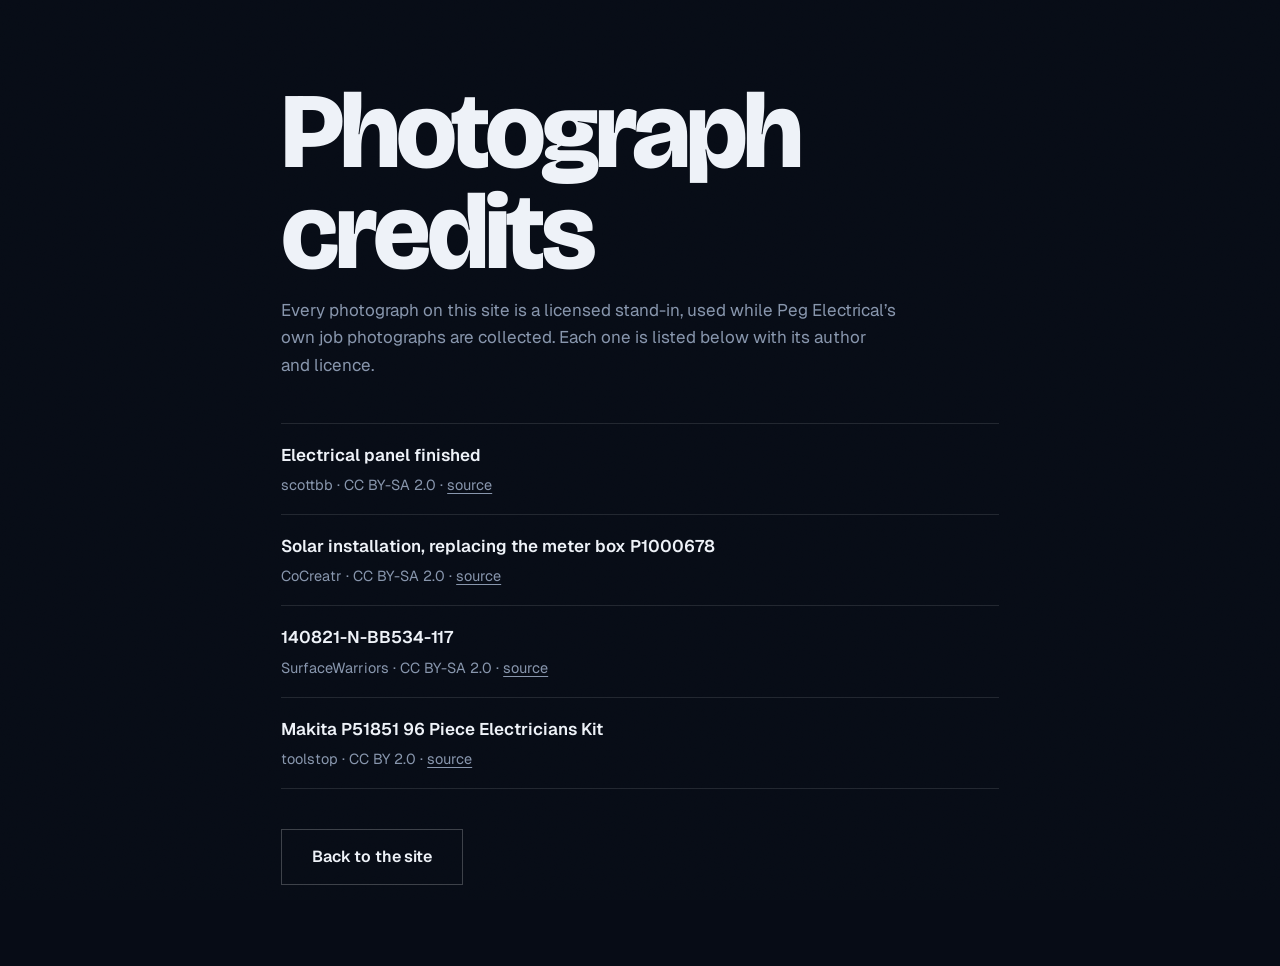
<file: credits.html>
<!doctype html>
<html lang="en">
<head>
<meta charset="utf-8">
<meta name="viewport" content="width=device-width, initial-scale=1">
<title>Photograph credits &mdash; Peg Electrical</title>
<link rel="icon" href="assets/favicon.svg" type="image/svg+xml">
<link rel="preconnect" href="https://fonts.googleapis.com">
<link rel="preconnect" href="https://fonts.gstatic.com" crossorigin>
<link rel="stylesheet" href="https://fonts.googleapis.com/css2?family=Bricolage+Grotesque:opsz,wdth,wght@12..96,75..100,200..800&family=Geist:wght@300..700&display=swap">
<link rel="stylesheet" href="assets/app.css">
<style>
  body { padding: clamp(48px, 9vh, 110px) 0; }
  .w { width: 100%; max-width: 820px; margin-inline: auto; padding-inline: var(--gut); }
  h1 { font-size: clamp(34px, 5.6vw, 64px); margin-bottom: 14px; }
  .note { color: var(--ink-2); max-width: 56ch; margin-bottom: 44px; }
  ul { border-top: 1px solid var(--line); }
  li { display: grid; gap: 4px; padding: 18px 0; border-bottom: 1px solid var(--line); }
  .t { font-weight: 600; }
  .m { font-size: 14.5px; color: var(--ink-2); }
  .m a { text-decoration: underline; text-underline-offset: 3px; }
  .m a:hover { color: var(--accent); }
  .back { display: inline-flex; margin-top: 40px; }
</style>
</head>
<body>
<div class="w">
  <h1 class="display">Photograph credits</h1>
  <p class="note">
    Every photograph on this site is a licensed stand-in, used while Peg
    Electrical&rsquo;s own job photographs are collected. Each one is listed below
    with its author and licence.
  </p>
  <ul>
    <li>
      <span class="t">Electrical panel finished</span>
      <span class="m">scottbb &middot; CC BY-SA 2.0 &middot; <a href="https://www.flickr.com/photos/34197011@N00/202290783" target="_blank" rel="noopener">source</a></span>
    </li>
    <li>
      <span class="t">Solar installation, replacing the meter box P1000678</span>
      <span class="m">CoCreatr &middot; CC BY-SA 2.0 &middot; <a href="https://www.flickr.com/photos/22746936@N02/5392891416" target="_blank" rel="noopener">source</a></span>
    </li>
    <li>
      <span class="t">140821-N-BB534-117</span>
      <span class="m">SurfaceWarriors &middot; CC BY-SA 2.0 &middot; <a href="https://www.flickr.com/photos/55244200@N05/14860868208" target="_blank" rel="noopener">source</a></span>
    </li>
    <li>
      <span class="t">Makita P51851 96 Piece Electricians Kit</span>
      <span class="m">toolstop &middot; CC BY 2.0 &middot; <a href="https://www.flickr.com/photos/42408834@N06/5330226716" target="_blank" rel="noopener">source</a></span>
    </li>
  </ul>
  <a class="btn btn--ghost back" href="index.html"><span>Back to the site</span></a>
</div>
</body>
</html>
</file>
<file: assets/app.css>
/* Olem Electrical — 2026 build
   Midnight navy ground, dusk blue structure, a slash of sunset orange.
   Square corners, Bricolage Grotesque variable display, GSAP/Lenis motion
   layer, WebGL hero.

   Blue carries everything that is read or clicked: eyebrows, step numbers,
   the highlighted word, the buttons. Orange never touches type or a button —
   it is the slash, and it appears only as light: the peaks in the conductor
   field, the dash before each eyebrow, the step progress bars, the scroll cue
   and the glow a card throws on hover.
   Nothing is rounded — every corner on the page is square. */

/* ---------- tokens ---------- */
:root {
  /* midnight navy, not neutral black: the whole page sits in the blue family */
  --paper:   #070C16;
  --paper-2: #0D1524;   /* dusk — raised bands and panels */
  --paper-3: #162034;   /* deepest surface / image placeholder */
  --ink:     #EEF2F8;
  --ink-2:   #8795AC;
  --line:    rgba(255, 255, 255, .11);
  --line-2:  rgba(255, 255, 255, .22);

  /* dusk blue: 4.7:1 on the ground, so it reads at 12px and carries the
     structure — eyebrows, rules, bars, the conductor field */
  --brand:   #4C7DC4;
  --brand-d: #2E568F;
  --brand-l: rgba(76, 125, 196, .16);

  /* sunset orange: light only. Never type, never a button — the field peaks,
     the eyebrow dash, the step bars, the scroll cue, the hover glows. */
  --accent:      #FF7A3D;
  --accent-d:    #E05A1E;

  /* what buttons and the highlighted word are made of: a lit dusk blue, which
     holds near-black text at 5.1:1 even at the gradient's darkest corner */
  --accent-g:    linear-gradient(135deg, #A6C5EE 0%, #76A2DD 44%, #5584C4 100%);
  --accent-g-up: linear-gradient(135deg, #C8DCF7 0%, #93B7E8 50%, #6B97D4 100%);

  --night:   #0D1524;
  --night-2: #162034;
  --night-ink: #EEF2F8;
  --night-muted: #8795AC;

  --font-display: "Bricolage Grotesque", "Archivo", system-ui, sans-serif;
  --font-text: "Geist", system-ui, -apple-system, sans-serif;

  /* square, everywhere */
  --r: 0px;
  --r-lg: 0px;
  --gut: clamp(20px, 4vw, 72px);
  --nav-h: 76px;
  --bar-h: 0px;

  --ease: cubic-bezier(.22, 1, .36, 1);
}

@media (max-width: 860px) {
  :root { --nav-h: 64px; --bar-h: calc(66px + env(safe-area-inset-bottom)); }
}

/* ---------- reset ---------- */
*, *::before, *::after { box-sizing: border-box; }
html { -webkit-text-size-adjust: 100%; color-scheme: dark; }
html, body { margin: 0; padding: 0; }
body {
  background: var(--paper);
  color: var(--ink);
  font-family: var(--font-text);
  font-size: 17px;
  line-height: 1.6;
  font-weight: 400;
  overflow-x: clip;
  -webkit-font-smoothing: antialiased;
}
/* film grain: kills banding in the glows and stops the black reading as flat ink */
body::after {
  content: ""; position: fixed; inset: 0; z-index: 400; pointer-events: none;
  opacity: .04; mix-blend-mode: overlay;
  background-image: url("data:image/svg+xml;utf8,<svg xmlns='http://www.w3.org/2000/svg' width='180' height='180'><filter id='n'><feTurbulence type='fractalNoise' baseFrequency='.85' numOctaves='3'/></filter><rect width='180' height='180' filter='url(%23n)'/></svg>");
}
img, canvas, svg, video { display: block; max-width: 100%; }
img { height: auto; }
a { color: inherit; text-decoration: none; }
button { font: inherit; color: inherit; background: none; border: 0; cursor: pointer; }
h1, h2, h3, h4, p, ul, ol, figure, dl, dd { margin: 0; }
ul, ol { padding: 0; list-style: none; }
::selection { background: #76A2DD; color: #05080B; }

.wrap { width: 100%; max-width: 1560px; margin-inline: auto; padding-inline: var(--gut); }
.sr { position: absolute; width: 1px; height: 1px; overflow: hidden; clip-path: inset(50%); white-space: nowrap; }

.skip {
  position: fixed; top: 8px; left: 8px; z-index: 300;
  background: var(--ink); color: var(--paper); padding: 10px 16px;
  transform: translateY(-200%);
}
.skip:focus { transform: none; }

:where(a, button, input, [tabindex]):focus-visible {
  outline: 2px solid var(--accent);
  outline-offset: 3px;
}

/* ---------- type ---------- */
.display {
  font-family: var(--font-display);
  font-weight: 800;
  font-stretch: 100%;                       /* Bricolage's wdth axis stops at 100 */
  font-variation-settings: "opsz" 96;       /* display optical size */
  /* .9 suits a headline with no descender; this page has Wiring over offices
     and Buy over from, so the lines need room not to collide */
  line-height: .94;
  letter-spacing: -.04em;
  text-wrap: balance;
}
h1.display { font-size: clamp(42px, 8.4vw, 150px); }
h2.display { font-size: clamp(34px, 5.6vw, 88px); }
h3 {
  font-family: var(--font-display);
  font-weight: 700; font-stretch: 100%; font-variation-settings: "opsz" 24;
  font-size: clamp(20px, 1.5vw, 26px);
  line-height: 1.15; letter-spacing: -.02em;
}
.lead { font-size: clamp(17px, 1.25vw, 21px); line-height: 1.55; color: var(--ink-2); max-width: 46ch; }
.eyebrow {
  font-family: var(--font-display);
  font-size: 12px; font-weight: 700; font-stretch: 100%;
  letter-spacing: .16em; text-transform: uppercase;
  color: var(--brand); display: flex; align-items: center; gap: 10px;
}
.eyebrow::before { content: ""; width: 26px; height: 2px; background: var(--accent); }
.measure { max-width: 58ch; }

/* ---------- motion primitives ---------- */
.reveal-line { display: block; overflow: hidden; padding-bottom: .2em; margin-bottom: -.2em; }
.reveal-line > span { display: block; will-change: transform; }

[data-fade] { will-change: transform, opacity; }

.clipwrap { overflow: hidden; background: var(--paper-3); position: relative; }
.clipwrap img { width: 100%; height: 100%; object-fit: cover; will-change: transform; }

/* ---------- loader ---------- */
.loader {
  position: fixed; inset: 0; z-index: 500;
  background: var(--paper); color: var(--ink);
  display: none; place-items: center;
}
body.is-loading .loader { display: grid; }
.sline { display: block; }
.loader__num {
  font-family: var(--font-display); font-weight: 800; font-stretch: 120%;
  font-size: clamp(64px, 16vw, 220px); line-height: 1; letter-spacing: -.05em;
  font-variant-numeric: tabular-nums;
}
.loader__bar { position: absolute; left: 0; bottom: 0; height: 3px; width: 100%; background: var(--accent); transform: scaleX(0); transform-origin: 0 50%; }
.loader__word {
  position: absolute; bottom: 36px; left: var(--gut);
  font-family: var(--font-display); font-weight: 700; font-stretch: 100%;
  letter-spacing: .18em; text-transform: uppercase; font-size: 12px; color: var(--night-muted);
}
body.is-loading { overflow: hidden; }

/* ---------- scroll progress ---------- */
.progress {
  position: fixed; top: 0; left: 0; z-index: 120;
  height: 3px; width: 100%; background: var(--accent);
  transform: scaleX(0); transform-origin: 0 50%;
}

/* ---------- nav ---------- */
.nav {
  position: fixed; top: 0; left: 0; right: 0; z-index: 100;
  height: var(--nav-h);
  display: flex; align-items: center;
  background: color-mix(in srgb, var(--paper) 82%, transparent);
  backdrop-filter: blur(14px) saturate(1.3);
  -webkit-backdrop-filter: blur(14px) saturate(1.3);
  border-bottom: 1px solid transparent;
  transition: border-color .3s, background .3s;
}
.nav.is-stuck { border-bottom-color: var(--line); }
.nav .wrap { display: flex; align-items: center; justify-content: space-between; gap: 24px; }

.brand { display: flex; align-items: center; gap: 11px; }
.brand__mark { width: 30px; height: 30px; flex: none; }
.brand__name {
  font-family: var(--font-display); font-weight: 800; font-stretch: 100%;
  font-size: 21px; letter-spacing: -.02em; white-space: nowrap;
}
/* the full name is long: the suffix goes on small phones, the mark carries it */
@media (max-width: 560px) { .brand__sub { display: none; } }
.nav__links { display: flex; gap: 30px; }
.nav__links a {
  font-size: 15px; font-weight: 500; position: relative; padding: 4px 0;
}
.nav__links a::after {
  content: ""; position: absolute; left: 0; right: 0; bottom: 0; height: 1.5px;
  background: var(--accent); transform: scaleX(0); transform-origin: 100% 50%;
  transition: transform .4s var(--ease);
}
.nav__links a:hover::after { transform: scaleX(1); transform-origin: 0 50%; }
.nav__right { display: flex; align-items: center; gap: 14px; }

@media (max-width: 1040px) { .nav__links { display: none; } }
/* below 860 the fixed action bar carries the main action, so the nav drops it */
@media (max-width: 860px) {
  .nav .btn--primary { display: none; }
  .nav__right { gap: 0; }
}

/* ---------- buttons ---------- */
.btn {
  display: inline-flex; align-items: center; justify-content: center; gap: 10px;
  height: 56px; padding: 0 30px;
  font-family: var(--font-text); font-size: 16px; font-weight: 600; letter-spacing: -.01em;
  position: relative; overflow: hidden; isolation: isolate;
  transition: color .4s var(--ease), border-color .4s var(--ease);
  white-space: nowrap;
}
.btn span { position: relative; z-index: 2; display: inline-flex; align-items: center; gap: 10px; }
.btn::before {
  content: ""; position: absolute; inset: 0; z-index: 1;
  transform: translateY(101%); transition: transform .5s var(--ease);
}
.btn:hover::before { transform: translateY(0); }
.btn:active { transform: scale(.975); }

/* the primary action is gold on black: the one thing on the page that shines */
.btn--primary {
  background: var(--accent-g); color: #080B0F;
  box-shadow:
    inset 0 1px 0 rgba(255, 255, 255, .5),
    0 10px 30px -14px rgba(118, 162, 221, .55);
  transition: color .4s var(--ease), box-shadow .5s var(--ease);
}
.btn--primary::before { background: var(--accent-g-up); }
.btn--primary:hover {
  color: #080B0F;
  box-shadow:
    inset 0 1px 0 rgba(255, 255, 255, .65),
    0 16px 48px -14px rgba(118, 162, 221, .8);
}
/* the sweep: a specular band that crosses the face */
.btn--primary::after {
  content: ""; position: absolute; top: -20%; bottom: -20%; width: 38%; z-index: 1;
  left: -55%; pointer-events: none;
  background: linear-gradient(100deg, transparent, rgba(255, 255, 255, .72), transparent);
  transform: skewX(-18deg);
  transition: left .9s var(--ease);
}
.btn--primary:hover::after { left: 125%; }
/* the two buttons that carry the sale catch the light on their own */
.hero .btn--primary::after, .actionbar .btn--primary::after {
  animation: sheen 8s cubic-bezier(.3, 0, .2, 1) 2.6s infinite;
}
.hero .btn--primary:hover::after, .actionbar .btn--primary:hover::after { animation: none; }
@keyframes sheen {
  0%   { left: -55%; }
  18%  { left: 125%; }
  100% { left: 125%; }
}

.btn--ghost { border: 1px solid var(--line-2); color: var(--ink); }
.btn--ghost::before { background: rgba(255, 255, 255, .09); }
.btn--ghost:hover { color: #fff; border-color: rgba(255, 255, 255, .45); }
.btn--sm { height: 46px; padding: 0 22px; font-size: 15px; }

.btn-row { display: flex; flex-wrap: wrap; gap: 14px; }
@media (max-width: 560px) {
  .btn-row { flex-direction: column; align-items: stretch; }
  .btn { width: 100%; }
}

.arrow { width: 17px; height: 17px; flex: none; }

/* ---------- hero ---------- */
.hero {
  position: relative;
  min-height: 100svh;
  padding-top: calc(var(--nav-h) + clamp(18px, 5vh, 58px));
  padding-bottom: clamp(32px, 7vh, 80px);
  display: flex; flex-direction: column; justify-content: flex-start;
  overflow: hidden;
}
/* the solar field sits along the bottom edge, never behind the words */
#gl {
  position: absolute; left: 0; right: 0; bottom: 0; top: auto;
  width: 100%; height: clamp(300px, 54%, 620px);
  /* on a phone the hero copy runs further down the screen, so the field has
     to sit lower or the facts land on top of it */
  z-index: 0; opacity: 0;
  transition: opacity 1.4s ease .1s;
}
#gl.is-on { opacity: 1; }
@media (max-width: 860px) { #gl { height: clamp(230px, 36%, 380px); } }
/* the snapshot that replaces the canvas when the device cannot animate it */
.hero__still {
  position: absolute; left: 0; right: 0; bottom: 0; top: auto;
  width: 100%; height: clamp(300px, 54%, 620px);
  object-fit: cover; z-index: 0; opacity: 0;
  transition: opacity .8s ease;
}
.hero__still.is-on { opacity: 1; }
.hero__scrim {
  position: absolute; left: 0; right: 0; bottom: 0; z-index: 1; pointer-events: none;
  height: clamp(300px, 54%, 620px);
  background: linear-gradient(180deg,
    var(--paper) 0%,
    color-mix(in srgb, var(--paper) 72%, transparent) 16%,
    transparent 44%);
}
/* the bloom: blue over the headline, gold over the horizon */
.hero__glow {
  position: absolute; inset: 0; z-index: 0; pointer-events: none;
  background:
    radial-gradient(54% 46% at 20% 24%, rgba(76, 125, 196, .17), transparent 64%),
    radial-gradient(48% 40% at 84% 12%, rgba(255, 122, 61, .09), transparent 62%),
    radial-gradient(90% 44% at 50% 100%, rgba(76, 125, 196, .12), transparent 68%);
}
.hero .wrap { position: relative; z-index: 2; }

.hero__grid { display: grid; gap: clamp(26px, 4vh, 44px); }
.hero h1 { font-size: clamp(34px, 8.6vw, 136px); line-height: 1.02; }
@media (max-width: 860px) { .hero h1 { font-size: clamp(34px, 11.2vw, 72px); } }
/* the one word that shines */
.hero h1 em, .close__h em {
  font-style: normal;
  background: linear-gradient(104deg, #DCE9FA 0%, #8FB6E9 32%, #4A7BC0 70%, #B4D0F4 100%);
  -webkit-background-clip: text; background-clip: text;
  -webkit-text-fill-color: transparent; color: transparent;
}

.hero__side {
  display: grid; gap: 26px 48px; align-items: start;
}
@media (min-width: 1000px) {
  .hero__side { grid-template-columns: minmax(0, 1fr) auto; align-items: center; }
  .hero__facts { grid-column: 1 / -1; }
}
.hero__lead { font-size: clamp(16px, 1.2vw, 20px); line-height: 1.6; color: var(--ink-2); max-width: 46ch; }
.hero__facts { display: flex; gap: clamp(22px, 3vw, 54px); flex-wrap: wrap; padding-top: 6px; }
.hero__fact { display: flex; flex-direction: column; gap: 2px; }
.hero__fact b {
  font-family: var(--font-display); font-weight: 800; font-stretch: 100%;
  font-size: clamp(26px, 2.4vw, 38px); line-height: 1; letter-spacing: -.03em;
}
.hero__fact span { font-size: 13px; color: var(--ink-2); letter-spacing: .01em; }
/* on a phone these must not wrap onto a second row: a third row of facts lands
   on the conductor field. A fixed three-column grid wraps inside each column
   instead, so the row holds whatever the labels say. */
@media (max-width: 560px) {
  .hero__facts { display: grid; grid-template-columns: repeat(3, minmax(0, 1fr)); gap: 14px; }
  .hero__fact b { font-size: 22px; }
  .hero__fact span { font-size: 11.5px; line-height: 1.3; }
}

.hero__cue {
  position: absolute; left: var(--gut); bottom: clamp(16px, 3vh, 30px); z-index: 3;
  padding: 7px 14px 7px 10px;
  background: color-mix(in srgb, var(--paper) 78%, transparent);
  border: 1px solid var(--line);
  backdrop-filter: blur(6px); -webkit-backdrop-filter: blur(6px);
  display: flex; align-items: center; gap: 10px;
  font-size: 12px; letter-spacing: .16em; text-transform: uppercase; color: var(--ink-2);
  font-family: var(--font-display); font-weight: 600;
}
.hero__cue i { display: block; width: 1px; height: 34px; background: var(--line); position: relative; overflow: hidden; }
.hero__cue i::after { content: ""; position: absolute; inset: 0; background: var(--accent); animation: cue 2.2s var(--ease) infinite; }
@keyframes cue { 0% { transform: translateY(-100%); } 60%, 100% { transform: translateY(100%); } }
@media (max-width: 1100px) { .hero__cue { display: none; } }

/* ---------- marquee ---------- */
.marquee {
  border-block: 1px solid var(--line);
  background: var(--paper-2);
  overflow: hidden; padding: 20px 0;
  display: flex; white-space: nowrap;
}
.marquee__row { display: flex; flex: none; will-change: transform; }
.marquee__row > * { flex: none; }
.marquee span {
  font-family: var(--font-display); font-weight: 800; font-stretch: 100%;
  font-size: clamp(24px, 3.4vw, 54px); letter-spacing: -.03em;
  padding-inline: clamp(18px, 2.4vw, 38px);
  display: inline-flex; align-items: center; gap: clamp(18px, 2.4vw, 38px);
}
.marquee span::after { content: ""; width: 9px; height: 9px; background: var(--brand); flex: none; }
.marquee span:nth-child(even) { color: transparent; -webkit-text-stroke: 1.3px var(--ink); }
.marquee span:nth-child(even)::after { background: rgba(255, 255, 255, .34); }

/* ---------- section shell ---------- */
.section { padding-block: clamp(64px, 9vh, 118px); position: relative; }
.section__head { display: grid; gap: 20px; margin-bottom: clamp(36px, 4.5vh, 58px); }
@media (min-width: 1000px) {
  .section__head { grid-template-columns: minmax(0, 1.4fr) minmax(0, 1fr); align-items: end; gap: 48px; }
}
/* the page is already dark, so the band rises instead of dropping */
.section--night {
  background: var(--paper-2); color: var(--ink);
  border-block: 1px solid var(--line);
}
.section--night .lead, .section--night .hero__fact span { color: var(--night-muted); }
.section--night .eyebrow { color: #fff; }

/* ---------- glass (ported from repos/liquid-glass) ---------- */
/* Always-on CSS material: frost + tint + rim light + specular sweep.
   glass.js upgrades this to real refraction where the browser and GPU allow. */
.glass {
  position: relative;
  /* just enough tint to hold white text over any photograph, then let the
     blur, the rim light and the sweep do the work */
  background: rgba(17, 22, 18, .30);
  backdrop-filter: blur(22px) saturate(1.8) brightness(.94);
  -webkit-backdrop-filter: blur(22px) saturate(1.8) brightness(.94);
  border: 1px solid rgba(255, 255, 255, .30);
  box-shadow:
    inset 0 1px 0 rgba(255, 255, 255, .55),
    inset 0 -1px 0 rgba(255, 255, 255, .10),
    inset 0 0 22px rgba(255, 255, 255, .07),
    0 16px 42px rgba(8, 12, 8, .30);
  overflow: hidden;
}
.glass::after {
  content: ""; position: absolute; inset: 0; border-radius: inherit;
  pointer-events: none; z-index: 1;
  background:
    linear-gradient(128deg,
      rgba(255, 255, 255, .42) 0%,
      rgba(255, 255, 255, .10) 22%,
      rgba(255, 255, 255, 0) 44%),
    radial-gradient(120% 90% at 8% 0%, rgba(255, 255, 255, .20), transparent 58%);
}
.glass > * { position: relative; z-index: 2; }
@supports not ((backdrop-filter: blur(1px)) or (-webkit-backdrop-filter: blur(1px))) {
  .glass { background: rgba(14, 18, 14, .76); }
}

/* ---------- services rail ---------- */
.rail {
  position: relative; overflow: hidden;
  padding-block: 4px;
  cursor: grab; touch-action: pan-y;
  -webkit-user-select: none; user-select: none;
  --fade: clamp(24px, 6vw, 110px);
  -webkit-mask-image: linear-gradient(90deg, transparent 0, #000 var(--fade), #000 calc(100% - var(--fade)), transparent 100%);
          mask-image: linear-gradient(90deg, transparent 0, #000 var(--fade), #000 calc(100% - var(--fade)), transparent 100%);
}
.rail.is-dragging { cursor: grabbing; }
.rail__track { display: flex; gap: clamp(12px, 1.3vw, 20px); will-change: transform; }

.scard {
  position: relative; flex: none; isolation: isolate;
  width: clamp(288px, 28vw, 428px);
  height: clamp(336px, 32vw, 408px);
  overflow: hidden;
  background: var(--paper-3);
  box-shadow: inset 0 0 0 1px rgba(255, 255, 255, .07);
  transition: box-shadow .5s var(--ease);
}
.scard:hover { box-shadow: inset 0 0 0 1px rgba(255, 122, 61, .5); }
.scard__bg {
  position: absolute; inset: 0; z-index: 0;
  width: 100%; height: 100%; object-fit: cover;
  transform: scale(1.04);
  /* the photographs are bright: held back so the dark page stays the ground,
     then let up on hover */
  filter: saturate(.92) contrast(1.05) brightness(.82);
  transition: transform 1.1s var(--ease), filter .8s var(--ease);
}
.scard:hover .scard__bg { transform: scale(1.11); filter: saturate(1) contrast(1.02) brightness(1); }

/* veil: enough to hold white text at the top and the bottom of any photograph */
.scard::before {
  content: ""; position: absolute; inset: 0; z-index: 1; pointer-events: none;
  background: linear-gradient(180deg,
    rgba(8, 12, 9, .34) 0%,
    rgba(8, 12, 9, .10) 26%,
    rgba(8, 12, 9, .52) 60%,
    rgba(8, 12, 9, .90) 100%);
}
/* on a dark page a hover that lifts reads better than one that darkens */
.scard::after {
  content: ""; position: absolute; inset: 0; z-index: 1; pointer-events: none;
  background: radial-gradient(86% 64% at 50% 0%, rgba(255, 122, 61, .20), transparent 62%);
  mix-blend-mode: screen;
  opacity: 0; transition: opacity .55s var(--ease);
}
.scard:hover::after { opacity: 1; }

.scard__in {
  position: relative; z-index: 2; height: 100%;
  display: flex; flex-direction: column; justify-content: space-between;
  padding: clamp(22px, 2.1vw, 30px);
  color: #fff;
}
.scard__txt { display: grid; gap: 7px; }
.scard__ico.glass { background: rgba(255, 255, 255, .13); border-color: rgba(255, 255, 255, .34); }
.scard__ico {
  width: 54px; height: 54px;
  display: grid; place-items: center; flex: none;
}
.scard__ico svg { width: 24px; height: 24px; stroke: #fff; fill: none; stroke-width: 1.6; }
.scard__n {
  display: flex; align-items: center; gap: 9px;
  font-family: var(--font-display); font-weight: 700;
  font-size: 12px; letter-spacing: .16em; color: #fff;
  text-shadow: 0 1px 6px rgba(0, 0, 0, .5);
}
.scard__n::after { content: ""; height: 1px; flex: 1 1 auto; background: rgba(255, 255, 255, .34); }
.scard h3 {
  color: #fff; font-size: clamp(19px, 1.45vw, 25px);
  text-shadow: 0 2px 14px rgba(0, 0, 0, .45);
}
.scard p {
  font-size: 15px; line-height: 1.55;
  color: rgba(255, 255, 255, .88);
  text-shadow: 0 1px 10px rgba(0, 0, 0, .5);
}

.rail__foot {
  display: flex; align-items: center; gap: 18px; flex-wrap: wrap;
  margin-top: clamp(20px, 2.6vh, 34px);
}
.rail__ctrls { display: flex; gap: 10px; }
.rail__btn {
  width: 48px; height: 48px;
  border: 1px solid var(--line-2); display: grid; place-items: center;
  transition: background .35s var(--ease), color .35s var(--ease), border-color .35s var(--ease);
}
.rail__btn svg { width: 20px; height: 20px; }
.rail__btn:hover { background: var(--accent); color: #080B0F; border-color: var(--accent); }
.rail__hint { font-size: 14px; color: var(--ink-2); }

@media (max-width: 639px) {
  .scard { width: 80vw; height: 380px; }
  .rail { --fade: 0px; }
}

/* reduced motion: a plain, natively scrollable rail */
@media (prefers-reduced-motion: reduce) {
  :root:not(.force-motion) .rail {
    overflow-x: auto; cursor: default;
    scroll-snap-type: x mandatory;
    -webkit-mask-image: none; mask-image: none;
    padding-inline: var(--gut);
  }
  :root:not(.force-motion) .scard { scroll-snap-align: start; }
}

/* ---------- supply band (bento) ---------- */
/* Fidotech sells the equipment as well as fitting it, so this band is the store.
   Six panels on a four-column bento: two wide anchors carry a description, the
   four narrow ones are name-only, which keeps the band short on a phone. */
.supply { position: relative; overflow: hidden; }
#grid-canvas { position: absolute; inset: 0; z-index: 0; width: 100%; height: 100%; opacity: .3; }
.supply::before {
  content: ""; position: absolute; inset: 0; pointer-events: none;
  background:
    radial-gradient(64% 80% at 10% 0%, rgba(255, 122, 61, .10), transparent 62%),
    radial-gradient(58% 76% at 94% 100%, rgba(76, 125, 196, .13), transparent 64%);
}
.supply .wrap { position: relative; z-index: 2; }
.supply .eyebrow { color: var(--brand); }
.supply .lead { color: #AEB8C4; }

.supply__grid {
  display: grid;
  grid-template-columns: repeat(2, minmax(0, 1fr));
  gap: clamp(8px, 1vw, 14px);
  margin-top: clamp(30px, 4.5vh, 56px);
}
@media (min-width: 1040px) { .supply__grid { grid-template-columns: repeat(4, minmax(0, 1fr)); } }

/* the two anchors run the full width of the row at every size */
.supply__item--wide { grid-column: span 2; }

.supply__item {
  position: relative; min-width: 0; overflow: hidden;
  padding: clamp(16px, 2vw, 26px);
  background: linear-gradient(158deg, rgba(23, 31, 41, .94), rgba(11, 16, 23, .94));
  border: 1px solid var(--line);
  transition: border-color .45s var(--ease), background .45s var(--ease);
}
/* a corner of light that opens on hover */
.supply__item::after {
  content: ""; position: absolute; inset: 0; pointer-events: none;
  background: radial-gradient(76% 90% at 0% 0%, rgba(255, 122, 61, .13), transparent 58%);
  opacity: 0; transition: opacity .5s var(--ease);
}
.supply__item:hover {
  border-color: rgba(255, 122, 61, .46);
  background: linear-gradient(158deg, rgba(31, 41, 54, .96), rgba(14, 20, 28, .96));
}
.supply__item:hover::after { opacity: 1; }
.supply__item > * { position: relative; z-index: 1; }

.supply__n {
  display: block; margin-bottom: 10px;
  font-family: var(--font-display); font-weight: 700;
  font-size: 11.5px; letter-spacing: .17em; color: var(--brand);
  font-variant-numeric: tabular-nums;
}
.supply__item h3 {
  font-family: var(--font-display); font-weight: 700; font-stretch: 100%;
  font-size: clamp(17px, 1.7vw, 27px); line-height: 1.12; letter-spacing: -.025em;
}
.supply__item p {
  margin-top: 10px; font-size: 15.5px; line-height: 1.55;
  color: var(--ink-2); max-width: 40ch;
}
/* narrow panels are a name and a number: that is what keeps the band short */
.supply__item:not(.supply__item--wide) p { display: none; }
@media (min-width: 1040px) {
  .supply__item:not(.supply__item--wide) p { display: block; font-size: 14.5px; }
}

/* ---------- rail cards with no photograph ---------- */
/* Olem has four photographs in all, and they are worth more in the gallery than
   stretched one-per-card. These cards carry the work on type and a dusk wash. */
.scard--flat {
  background:
    radial-gradient(118% 88% at 0% 0%, rgba(76, 125, 196, .30), transparent 64%),
    linear-gradient(158deg, #17223A 0%, #0B1220 100%);
}
.scard--flat .scard__bg, .scard--flat::before { display: none; }
/* the photo cards are 408px tall because a photograph fills them; these hold
   an icon and four lines, so they stop where the content stops */
.scard--flat { height: clamp(284px, 24vw, 326px); }
.scard--flat .scard__in { justify-content: space-between; }
.scard--flat .scard__n::after { background: rgba(255, 255, 255, .22); }
.scard--flat h3, .scard--flat p, .scard--flat .scard__n { text-shadow: none; }
.scard--flat p { color: var(--ink-2); }
.scard--flat .scard__ico.glass {
  background: rgba(255, 255, 255, .06);
  border-color: rgba(255, 255, 255, .18);
}

/* ---------- process without the sticky photograph ---------- */
@media (min-width: 1000px) {
  .proc--plain .proc__layout { grid-template-columns: minmax(0, 1fr); max-width: 1060px; }
}
.proc--plain .step p { max-width: 68ch; }

/* ---------- statement band (no photograph) ---------- */
.band.band--plain { height: auto; padding-block: clamp(70px, 10vh, 132px); }
.band.band--plain .band__veil {
  background:
    radial-gradient(60% 100% at 12% 50%, rgba(76, 125, 196, .22), transparent 66%),
    radial-gradient(52% 100% at 94% 40%, rgba(255, 122, 61, .14), transparent 64%),
    linear-gradient(160deg, #0E1727 0%, #091020 100%);
}
.band.band--plain .wrap { justify-content: center; }

/* ---------- quote form ---------- */
/* No backend and no email address for this client, so the form composes a
   WhatsApp message from the fields and opens it. It works today, on a static
   host, and it matches how the trade actually takes enquiries. */
.quote { position: relative; overflow: hidden; }
.quote__form {
  display: grid; gap: clamp(14px, 1.6vw, 20px);
  margin-top: clamp(30px, 4vh, 50px);
  max-width: 860px;
}
@media (min-width: 760px) { .quote__form { grid-template-columns: repeat(2, minmax(0, 1fr)); } }
.field { display: grid; gap: 9px; min-width: 0; }
.field--full { grid-column: 1 / -1; }
.field > span {
  font-family: var(--font-display); font-weight: 600;
  font-size: 11.5px; letter-spacing: .15em; text-transform: uppercase; color: var(--ink-2);
}
.field :is(input, select, textarea) {
  width: 100%; font: inherit; font-size: 16px; color: var(--ink);
  background: rgba(255, 255, 255, .045);
  border: 1px solid var(--line-2);
  padding: 14px 16px;
  transition: border-color .3s var(--ease), background .3s var(--ease);
}
.field textarea { min-height: 128px; resize: vertical; }
.field :is(input, select, textarea):focus {
  outline: none; border-color: var(--accent);
  background: rgba(255, 255, 255, .075);
}
.field :is(input, textarea)::placeholder { color: #5C687A; }
.quote__send { grid-column: 1 / -1; display: flex; flex-wrap: wrap; gap: 16px; align-items: center; }
.quote__note { font-size: 14px; color: var(--ink-2); max-width: 44ch; }

/* ---------- work gallery ---------- */
/* an explicit track: without one the auto track sizes to the photo's intrinsic
   width (752px) and overflows the 707px container at tablet widths. */
.gal { display: grid; grid-template-columns: minmax(0, 1fr); gap: clamp(14px, 1.6vw, 26px); }
@media (min-width: 900px) { .gal { grid-template-columns: repeat(12, minmax(0, 1fr)); } }
.gal figure { margin: 0; min-width: 0; }
.gal .clipwrap { height: 100%; }
.g1 { grid-column: span 7; aspect-ratio: 4 / 3; }
.g2 { grid-column: span 5; aspect-ratio: 3 / 4; }
.g3 { grid-column: span 5; aspect-ratio: 1 / 1; }
.g4 { grid-column: span 7; aspect-ratio: 16 / 10; }
@media (max-width: 899px) {
  .g1, .g2, .g3, .g4 { grid-column: auto; aspect-ratio: 4 / 3; }
  .g2 { aspect-ratio: 3 / 4; }
}
.gal__cap {
  display: flex; justify-content: space-between; gap: 16px; align-items: baseline;
  margin-top: 12px; font-size: 14px; color: var(--ink-2);
}
.gal__cap b { font-weight: 600; color: var(--ink); }
/* same treatment as the cards: the photographs sit into the dark, then lift */
.gal .clipwrap img {
  filter: saturate(.9) contrast(1.05) brightness(.86);
  transition: filter .7s var(--ease);
}
.gal figure:hover .clipwrap img { filter: none; }

/* ---------- process (pinned) ---------- */
.proc { position: relative; }
.proc__layout { display: grid; gap: 40px; }
@media (min-width: 1000px) {
  .proc__layout { grid-template-columns: minmax(0, 1fr) minmax(0, 1.05fr); gap: clamp(40px, 5vw, 90px); align-items: start; }
}
.proc__sticky { position: sticky; top: calc(var(--nav-h) + 40px); }
.proc__media {
  overflow: hidden; background: var(--paper-3); position: relative;
  height: min(74svh, 660px);
  box-shadow: inset 0 0 0 1px rgba(255, 255, 255, .07);
}
.proc__media img { position: absolute; inset: 0; width: 100%; height: 100%; object-fit: cover; opacity: 0; transition: opacity .7s var(--ease), transform 1.1s var(--ease); transform: scale(1.06); filter: saturate(.92) contrast(1.04) brightness(.88); }
.proc__media img.is-on { opacity: 1; transform: scale(1); }
@media (max-width: 999px) { .proc__sticky { display: none; } }

.proc__steps { display: grid; }
.step {
  padding: clamp(28px, 3.4vw, 46px) 0;
  border-top: 1px solid var(--line);
  display: grid; grid-template-columns: auto minmax(0, 1fr); gap: clamp(18px, 2.4vw, 34px);
  opacity: .46; transition: opacity .5s var(--ease);
}
@media (max-width: 999px) { .step { opacity: .62; } }
.step:last-child { border-bottom: 1px solid var(--line); }
.step.is-active { opacity: 1; }
.step__n {
  font-family: var(--font-display); font-weight: 800; font-stretch: 100%;
  font-size: clamp(34px, 3.6vw, 58px); line-height: .85; letter-spacing: -.04em;
  color: var(--brand); font-variant-numeric: tabular-nums;
}
.step p { color: var(--ink-2); margin-top: 10px; font-size: 16.5px; }
.step__bar { grid-column: 1 / -1; height: 2px; background: var(--line); margin-top: 20px; overflow: hidden; }
.step__bar i { display: block; height: 100%; background: var(--accent); transform: scaleX(0); transform-origin: 0 50%; }

/* ---------- workshop band ---------- */
.band { position: relative; height: clamp(420px, 78vh, 760px); overflow: hidden; }
.band img { position: absolute; inset: 0; width: 100%; height: 120%; object-fit: cover; will-change: transform; }
.band__veil {
  position: absolute; inset: 0;
  background:
    linear-gradient(90deg, rgba(7,10,14,.94) 0%, rgba(7,10,14,.68) 46%, rgba(7,10,14,.28) 100%),
    linear-gradient(180deg, rgba(7,10,14,.9) 0%, transparent 22%, transparent 74%, rgba(7,10,14,.92) 100%);
}
.band img { filter: saturate(.88) contrast(1.05) brightness(.8); }
.band .wrap { position: relative; z-index: 2; height: 100%; display: flex; flex-direction: column; justify-content: center; gap: 22px; color: #fff; }
.band .lead { color: rgba(255,255,255,.82); }
.band .eyebrow { color: #fff; }
@media (max-width: 700px) {
  .band__veil { background: linear-gradient(180deg, rgba(7,10,14,.88) 0%, rgba(7,10,14,.6) 36%, rgba(7,10,14,.94) 88%); }
}

/* ---------- close ---------- */
.close { padding-block: clamp(72px, 10vh, 140px); position: relative; overflow: hidden; }
.close__h {
  font-family: var(--font-display); font-weight: 800; font-stretch: 100%;
  font-size: clamp(44px, 11vw, 190px); line-height: .88; letter-spacing: -.05em;
  margin-bottom: 36px;
}
.close__h em { font-style: normal; color: var(--brand); }
.close__cols { display: grid; gap: 34px; margin-top: clamp(50px, 7vh, 90px); padding-top: 40px; border-top: 1px solid var(--line); }
@media (min-width: 820px) { .close__cols { grid-template-columns: repeat(3, 1fr); gap: 48px; } }
.close__col h4 { font-size: 12px; letter-spacing: .16em; text-transform: uppercase; color: var(--ink-2); font-weight: 600; margin-bottom: 14px; font-family: var(--font-display); }
.close__col p, .close__col a { font-size: 19px; line-height: 1.45; }
.close__col a { position: relative; display: inline-block; }
.close__col a::after { content: ""; position: absolute; left: 0; right: 0; bottom: -2px; height: 1.5px; background: currentColor; transform: scaleX(0); transform-origin: 100% 50%; transition: transform .45s var(--ease); }
.close__col a:hover::after { transform: scaleX(1); transform-origin: 0 50%; }

/* ---------- footer ---------- */
.foot { border-top: 1px solid var(--line); padding-block: 34px calc(34px + var(--bar-h)); font-size: 14px; color: var(--ink-2); }
.foot .wrap { display: flex; flex-wrap: wrap; gap: 16px 28px; align-items: center; justify-content: space-between; }
.foot a:hover { color: var(--ink); }
.foot__links { display: flex; gap: 22px; flex-wrap: wrap; }

/* ---------- phone action bar ---------- */
.actionbar {
  position: fixed; left: 0; right: 0; bottom: 0; z-index: 110;
  display: none; padding: 9px var(--gut) calc(9px + env(safe-area-inset-bottom));
  background: color-mix(in srgb, var(--paper) 92%, transparent);
  backdrop-filter: blur(14px); -webkit-backdrop-filter: blur(14px);
  border-top: 1px solid var(--line);
}
.actionbar .btn { width: 100%; height: 48px; }
/* down by default: app.js raises it only once no other copy of the same action
   is on screen, so the hero never shows Get a quote twice */
.actionbar { transform: translateY(112%); transition: transform .5s var(--ease); }
.actionbar.is-on { transform: none; }
@media (max-width: 860px) { .actionbar { display: block; } }

/* ---------- mobile menu ---------- */
.burger { width: 46px; height: 46px; display: none; place-items: center; border: 1px solid var(--line-2); }
.burger i { display: block; width: 18px; height: 1.6px; background: var(--ink); position: relative; transition: background .2s; }
.burger i::before, .burger i::after { content: ""; position: absolute; left: 0; width: 18px; height: 1.6px; background: var(--ink); transition: transform .35s var(--ease); }
.burger i::before { top: -6px; } .burger i::after { top: 6px; }
body.menu-open .burger i { background: transparent; }
body.menu-open .burger i::before { transform: translateY(6px) rotate(45deg); }
body.menu-open .burger i::after { transform: translateY(-6px) rotate(-45deg); }
@media (max-width: 1040px) { .burger { display: grid; } }

.sheet {
  position: fixed; inset: 0; z-index: 99;
  background: var(--paper); padding: calc(var(--nav-h) + 30px) var(--gut) 40px;
  display: flex; flex-direction: column; gap: 4px;
  clip-path: inset(0 0 100% 0); pointer-events: none;
  transition: clip-path .7s var(--ease);
}
body.menu-open .sheet { clip-path: inset(0 0 0 0); pointer-events: auto; }
.sheet a {
  font-family: var(--font-display); font-weight: 800; font-stretch: 100%;
  font-size: clamp(34px, 9vw, 64px); letter-spacing: -.035em; line-height: 1.18;
  padding: 6px 0; opacity: 0; transform: translateY(26px);
  transition: opacity .5s var(--ease), transform .5s var(--ease);
}
body.menu-open .sheet a { opacity: 1; transform: none; }
body.menu-open .sheet a:nth-child(1) { transition-delay: .14s; }
body.menu-open .sheet a:nth-child(2) { transition-delay: .2s; }
body.menu-open .sheet a:nth-child(3) { transition-delay: .26s; }
body.menu-open .sheet a:nth-child(4) { transition-delay: .32s; }
.sheet__foot { margin-top: auto; font-size: 15px; color: var(--ink-2); display: grid; gap: 4px; }

/* ---------- reduced motion ---------- */
@media (prefers-reduced-motion: reduce) {
  :root:not(.force-motion) *,
  :root:not(.force-motion) *::before,
  :root:not(.force-motion) *::after {
    animation-duration: .01ms !important;
    animation-iteration-count: 1 !important;
    transition-duration: .01ms !important;
    scroll-behavior: auto !important;
  }
  :root:not(.force-motion) .loader { display: none; }
  :root:not(.force-motion) .reveal-line > span { transform: none !important; }
  :root:not(.force-motion) [data-fade] { opacity: 1 !important; transform: none !important; }
  :root:not(.force-motion) .step { opacity: 1 !important; }
  :root:not(.force-motion) .proc__media img { opacity: 1 !important; transform: none !important; }
  :root:not(.force-motion) .proc__media img + img { display: none; }
  /* #gl stays: hero3d.js renders one still frame and stops, so the hero keeps
     its picture without anything moving. */
}
</file>
